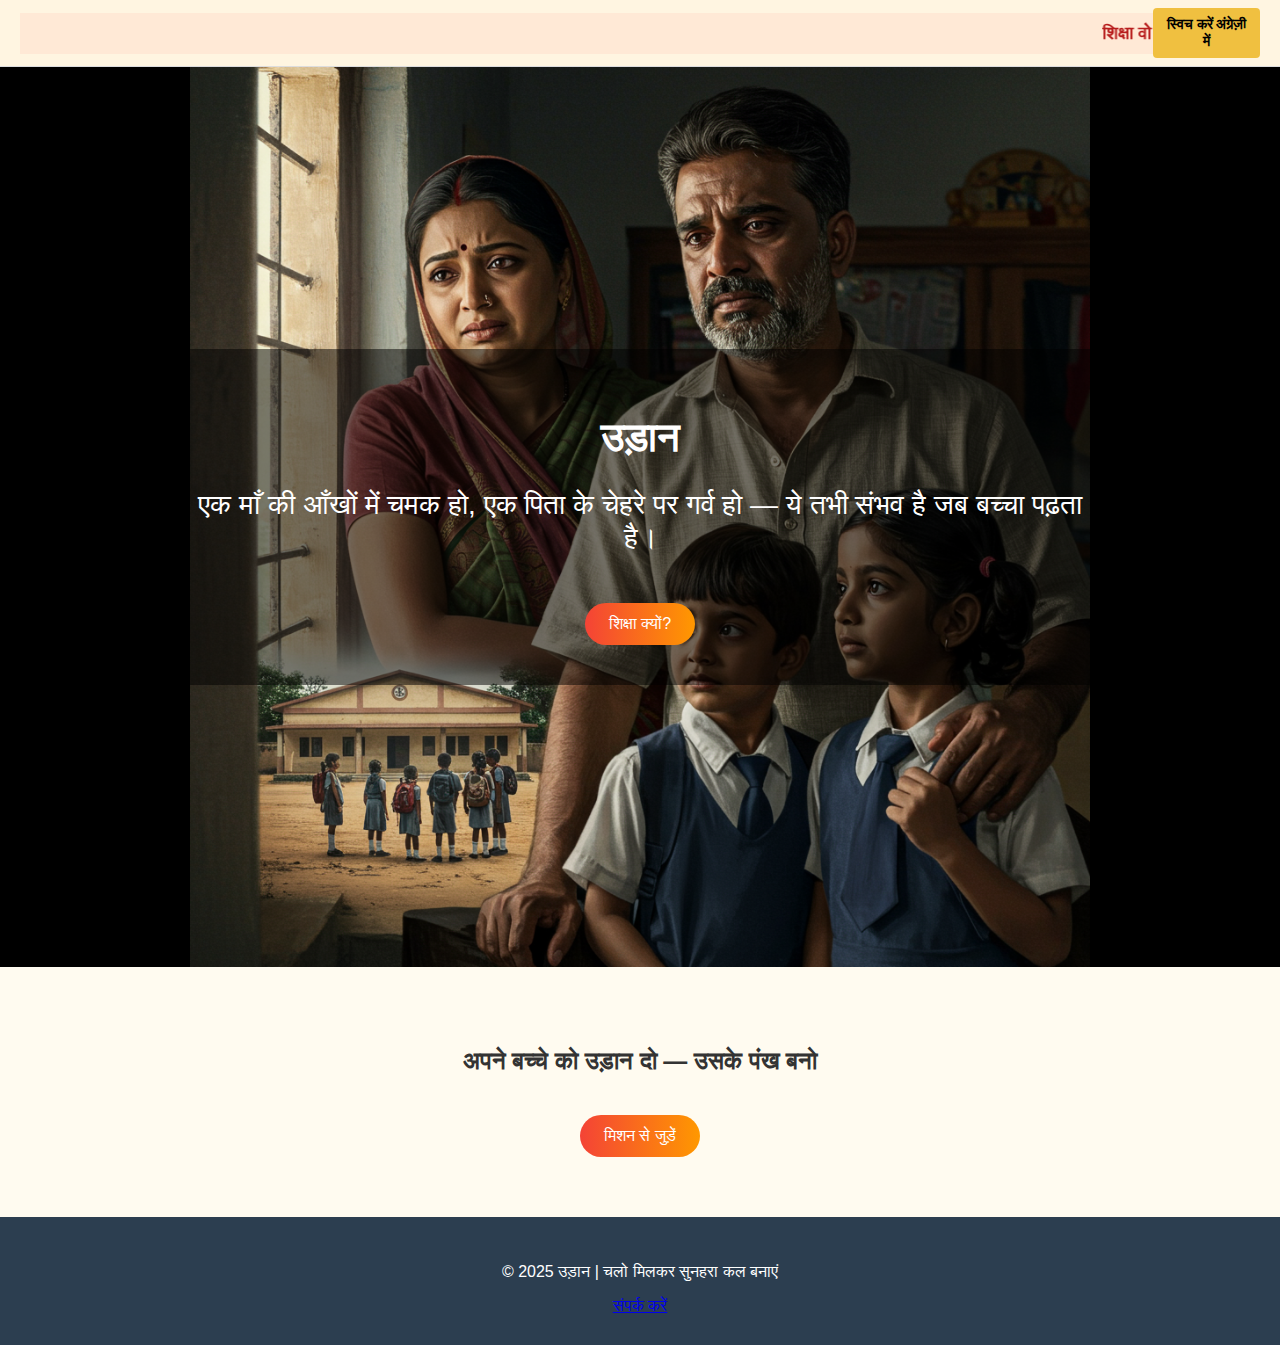
<file: index.html>
<!DOCTYPE html>
<html lang="en">
  <head>
    <meta charset="UTF-8" />
    <meta name="viewport" content="width=device-width, initial-scale=1.0" />
    <title>Udaan - Every Child Deserves Education</title>
    <link rel="stylesheet" href="style.css" />
  </head>
  <body>
  <div class="top-bar">
  <marquee behavior="scroll" direction="left" class="emotional-marquee">
    शिक्षा वो दीपक है जो हर अंधेरे घर को रोशन कर सकता है — अपने बच्चे को पढ़ने से न रोकें।
  </marquee>
  <button id="lang-toggle">स्विच करें अंग्रेज़ी में</button>
</div>


    <!-- Hero Section -->
    <header class="hero emotional">
      <div class="carousel">
        <div class="slide" style="background-image: url('./download.png');"></div>
        <div class="slide" style="background-image: url('./img2.jpg');"></div>
        <div class="slide" style="background-image: url('./img3.jpg');"></div>
      </div>
      <div class="overlay">
        <h1 id="brand-heading">
          उड़ान
        </h1>
        <p id="udaan-quote">
          एक माँ की आँखों में चमक हो, एक पिता के चेहरे पर गर्व हो — ये तभी संभव है जब बच्चा पढ़ता है।
        </p>
        <a href="why.html" class="cta-button" id="header-btn">शिक्षा क्यों?</a>
      </div>
    </header>

    <!-- CTA Section -->
    <section class="cta">
      <h2 id="cta-title">अपने बच्चे को उड़ान दो — उसके पंख बनो</h2>
      <a href="get-involved.html" class="cta-button" id="cta-btn">मिशन से जुड़ें</a>
    </section>

    <!-- Footer -->
    <footer>
      <p id="footer-text">&copy; 2025 उड़ान | चलो मिलकर सुनहरा कल बनाएं</p>
      <a href="contact.html" id="footer-link">संपर्क करें</a>
    </footer>

    <!-- Scripts -->
    <script>
      // Carousel logic
      let slideIndex = 0;
      const slides = document.querySelectorAll(".slide");

      function showSlides() {
        slides.forEach((slide) => (slide.style.opacity = "0"));
        slideIndex = (slideIndex + 1) > slides.length ? 1 : slideIndex + 1;
        slides[slideIndex - 1].style.opacity = "1";
        setTimeout(showSlides, 4000);
      }

      window.onload = showSlides;

      // Language Toggle
      const toggleButton = document.getElementById("lang-toggle");
      let isHindi = true;

      toggleButton.addEventListener("click", () => {
        isHindi = !isHindi;

        // Toggle button text
        toggleButton.textContent = isHindi
          ? "स्विच करें अंग्रेज़ी में"
          : "Switch to Hindi";

        // Content switching
        document.querySelector(".emotional-marquee").textContent = isHindi
          ? "शिक्षा वो दीपक है जो हर अंधेरे घर को रोशन कर सकता है — अपने बच्चे को पढ़ने से न रोकें।"
          : "Education is the lamp that can light every dark home — never stop your child from learning.";

        document.getElementById("udaan-quote").textContent = isHindi
          ? "एक माँ की आँखों में चमक हो, एक पिता के चेहरे पर गर्व हो — ये तभी संभव है जब बच्चा पढ़ता है।"
          : "A sparkle in a mother’s eyes, pride on a father’s face — this is possible only when a child is educated.";

        document.getElementById("header-btn").textContent = isHindi
          ? "शिक्षा क्यों?"
          : "Why Education?";

        document.getElementById("cta-title").textContent = isHindi
          ? "अपने बच्चे को उड़ान दो — उसके पंख बनो"
          : "Be the wind beneath your child's wings";

        document.getElementById("cta-btn").textContent = isHindi
          ? "मिशन से जुड़ें"
          : "Join the Mission";

        document.getElementById("footer-text").innerHTML = isHindi
          ? "&copy; 2025 उड़ान | चलो मिलकर सुनहरा कल बनाएं"
          : "&copy; 2025 Udaan | Let's Build Brighter Tomorrows";

        document.getElementById("footer-link").textContent = isHindi
          ? "संपर्क करें"
          : "Contact Us";
           document.getElementById("brand-heading").textContent = isHindi
          ? "उड़ान"
          : "Udaan";
      });
    </script>
  </body>
</html>
</file>
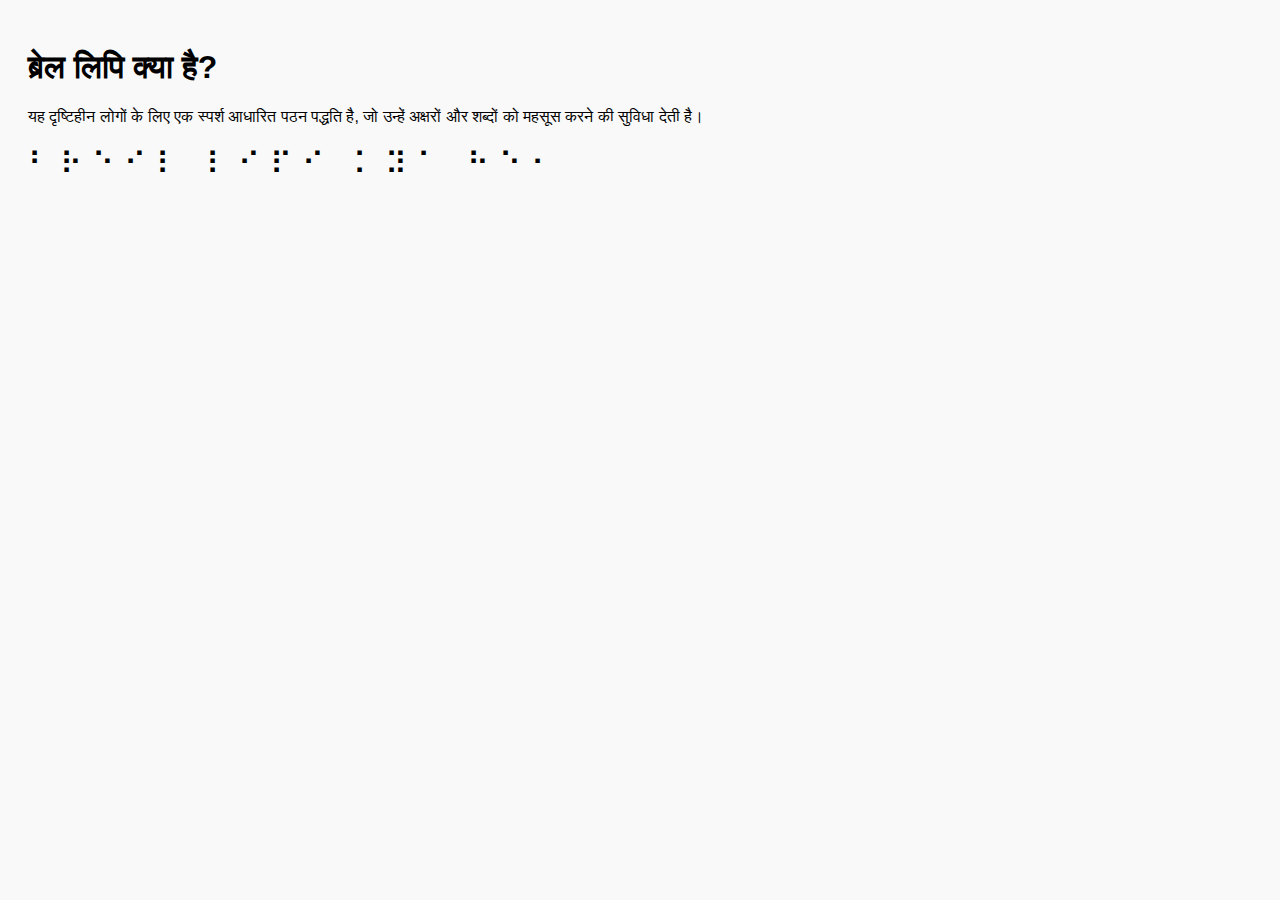
<file: braille.html>
<!DOCTYPE html>
<html lang="hi">
<head>
  <meta charset="UTF-8" />
  <meta name="viewport" content="width=device-width, initial-scale=1" />
  <title>Braille About Page</title>
  <style>
    body {
      font-family: Arial, sans-serif;
      padding: 20px;
      background-color: #f9f9f9;
    }
    #braille-text {
      font-size: 30px;
      margin-top: 20px;
      letter-spacing: 10px;
    }
  </style>
</head>
<body>

  <h1 id="braille-heading"></h1>
  <p id="braille-para"></p>
  <p id="braille-text"></p>
<iframe width="914" height="514" src="https://www.youtube.com/embed/R0cbckyD9Q0" title="What is the Braille System? | Don&#39;t Memorise" frameborder="0" allow="accelerometer; autoplay; clipboard-write; encrypted-media; gyroscope; picture-in-picture; web-share" referrerpolicy="strict-origin-when-cross-origin" allowfullscreen></iframe>
  <script>
    // Hindi content
    const contentHindi = {
      heading: "ब्रेल लिपि क्या है?",
      para: "यह दृष्टिहीन लोगों के लिए एक स्पर्श आधारित पठन पद्धति है, जो उन्हें अक्षरों और शब्दों को महसूस करने की सुविधा देती है।",
      braille: "⠃⠗⠑⠊⠇ ⠇⠊⠏⠊ ⠅⠽⠁ ⠓⠑⠂"  // Example Hindi Braille dots
    };

    // English content
    const contentEnglish = {
      heading: "What is Braille?",
      para: "Braille is a tactile reading system used by visually impaired people to feel letters and words through touch.",
      braille: "⠺⠓⠁⠞ ⠊⠎ ⠃⠗⠁⠊⠇⠇⠑⠟"  // Example English Braille dots
    };

    const headingEl = document.getElementById('braille-heading');
    const paraEl = document.getElementById('braille-para');
    const brailleTextEl = document.getElementById('braille-text');

    // Function to set content based on language code
    function setContentByLang(lang) {
      if(lang === 'en') {
        headingEl.textContent = contentEnglish.heading;
        paraEl.textContent = contentEnglish.para;
        brailleTextEl.textContent = contentEnglish.braille;
      } else {
        headingEl.textContent = contentHindi.heading;
        paraEl.textContent = contentHindi.para;
        brailleTextEl.textContent = contentHindi.braille;
      }
    }

    // On page load, get saved language from localStorage (default to Hindi)
    window.onload = () => {
      const savedLang = localStorage.getItem('lang') || 'hi';
      setContentByLang(savedLang);
    };
  </script>

</body>
</html>
</file>
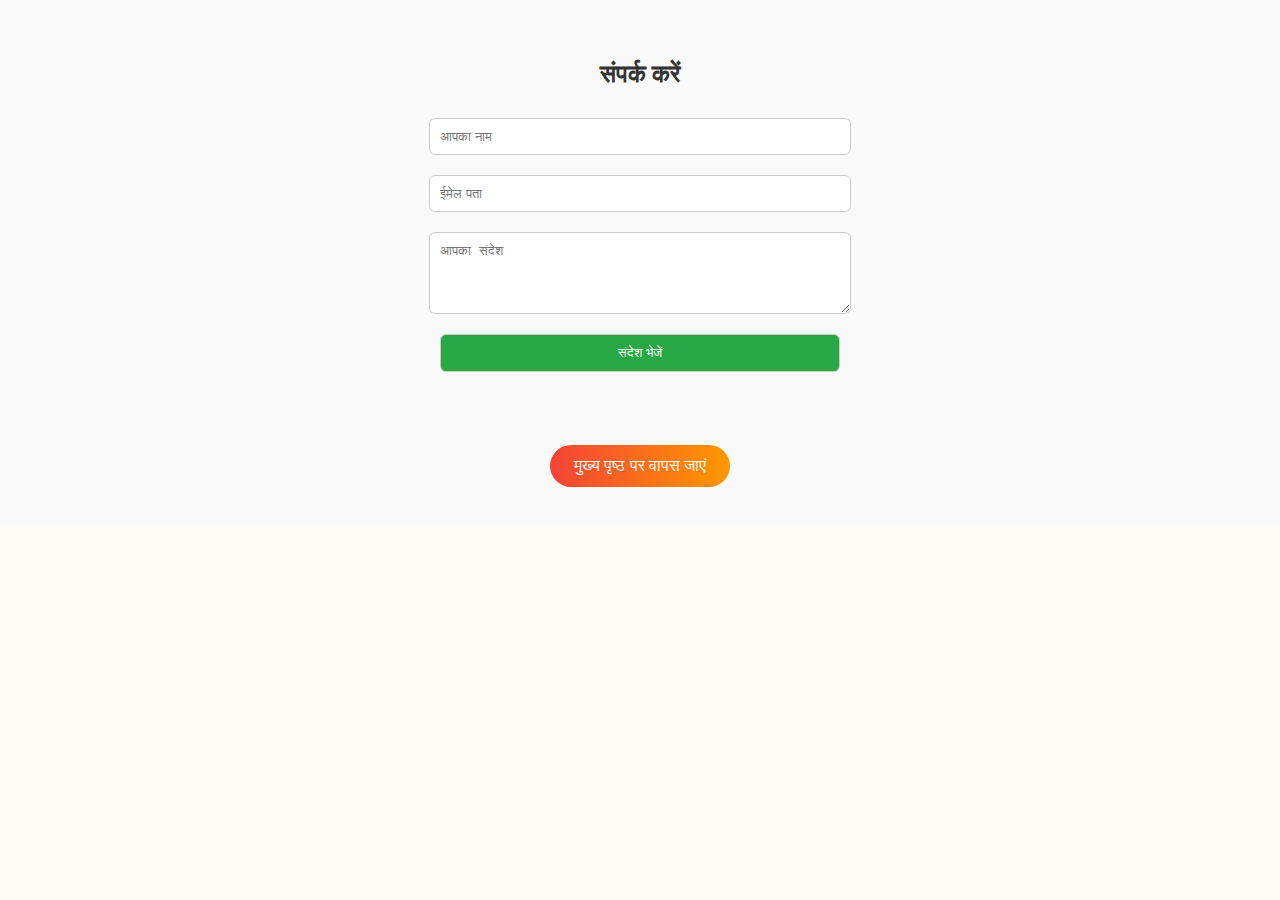
<file: contact.html>
<!DOCTYPE html>
<html lang="en">
  <head>
    <meta charset="UTF-8" />
    <meta name="viewport" content="width=device-width, initial-scale=1.0" />
    <title>Contact - Udaan</title>
    <link rel="stylesheet" href="style.css" />
    <style>
      /* Basic styling for icons */
      .social-icons {
        margin-top: 15px;
      }
      .social-icons a {
        margin-right: 15px;
        text-decoration: none;
        font-size: 24px;
        color: #25D366; /* WhatsApp green */
      }
      .social-icons a.insta {
        color: #E4405F; /* Instagram pink */
      }
    </style>
    <!-- Include Font Awesome CDN for icons -->
    <link
      rel="stylesheet"
      href="https://cdnjs.cloudflare.com/ajax/libs/font-awesome/6.4.0/css/all.min.css"
      integrity="sha512-p6OxyC1T8u+3M+/ErTT6+J9V2oGokOda1yWf5tTAhrGgTprM1uNxRpe6QQ0oZfPr6Gyx1QFZefLGyjGrVuANhg=="
      crossorigin="anonymous"
      referrerpolicy="no-referrer"
    />
  </head>
  <body>
    <section class="contact">
      <h2 id="contact-heading">Contact Us</h2>
      <form
        onsubmit="event.preventDefault(); alert(successMessage); this.reset();"
      >
        <input type="text" id="name" placeholder="Your Name" required />
        <input type="email" id="email" placeholder="Email Address" required />
        <textarea id="message" placeholder="Your Message" rows="4" required></textarea>
        <button type="submit" id="send-btn">Send Message</button>
      </form>

      <div class="social-icons">
        <a
          href="https://wa.me/919876543210"
          target="_blank"
          rel="noopener noreferrer"
          aria-label="WhatsApp"
          ><i class="fab fa-whatsapp"></i
        ></a>
        <a
          href="https://instagram.com/yourprofile"
          target="_blank"
          rel="noopener noreferrer"
          aria-label="Instagram"
          class="insta"
          ><i class="fab fa-instagram"></i
        ></a>
      </div>

      <a href="index.html" class="cta-button" id="back-home">Back to Home</a>
    </section>

    <script>
      // Check language from localStorage, default hindi
      const lang = localStorage.getItem("lang") || "hi";

      // Text content translations
      const textContent = {
        hi: {
          contactHeading: "संपर्क करें",
          namePlaceholder: "आपका नाम",
          emailPlaceholder: "ईमेल पता",
          messagePlaceholder: "आपका संदेश",
          sendBtn: "संदेश भेजें",
          backHome: "मुख्य पृष्ठ पर वापस जाएं",
          successMessage: "संदेश सफलतापूर्वक भेजा गया!",
        },
        en: {
          contactHeading: "Contact Us",
          namePlaceholder: "Your Name",
          emailPlaceholder: "Email Address",
          messagePlaceholder: "Your Message",
          sendBtn: "Send Message",
          backHome: "Back to Home",
          successMessage: "Message sent successfully!",
        },
      };

      // Set content based on lang
      document.getElementById("contact-heading").textContent =
        textContent[lang].contactHeading;
      document.getElementById("name").placeholder = textContent[lang].namePlaceholder;
      document.getElementById("email").placeholder = textContent[lang].emailPlaceholder;
      document.getElementById("message").placeholder =
        textContent[lang].messagePlaceholder;
      document.getElementById("send-btn").textContent = textContent[lang].sendBtn;
      document.getElementById("back-home").textContent = textContent[lang].backHome;

      // Make success message available in global scope for alert
      const successMessage = textContent[lang].successMessage;
    </script>
  </body>
</html>
</file>
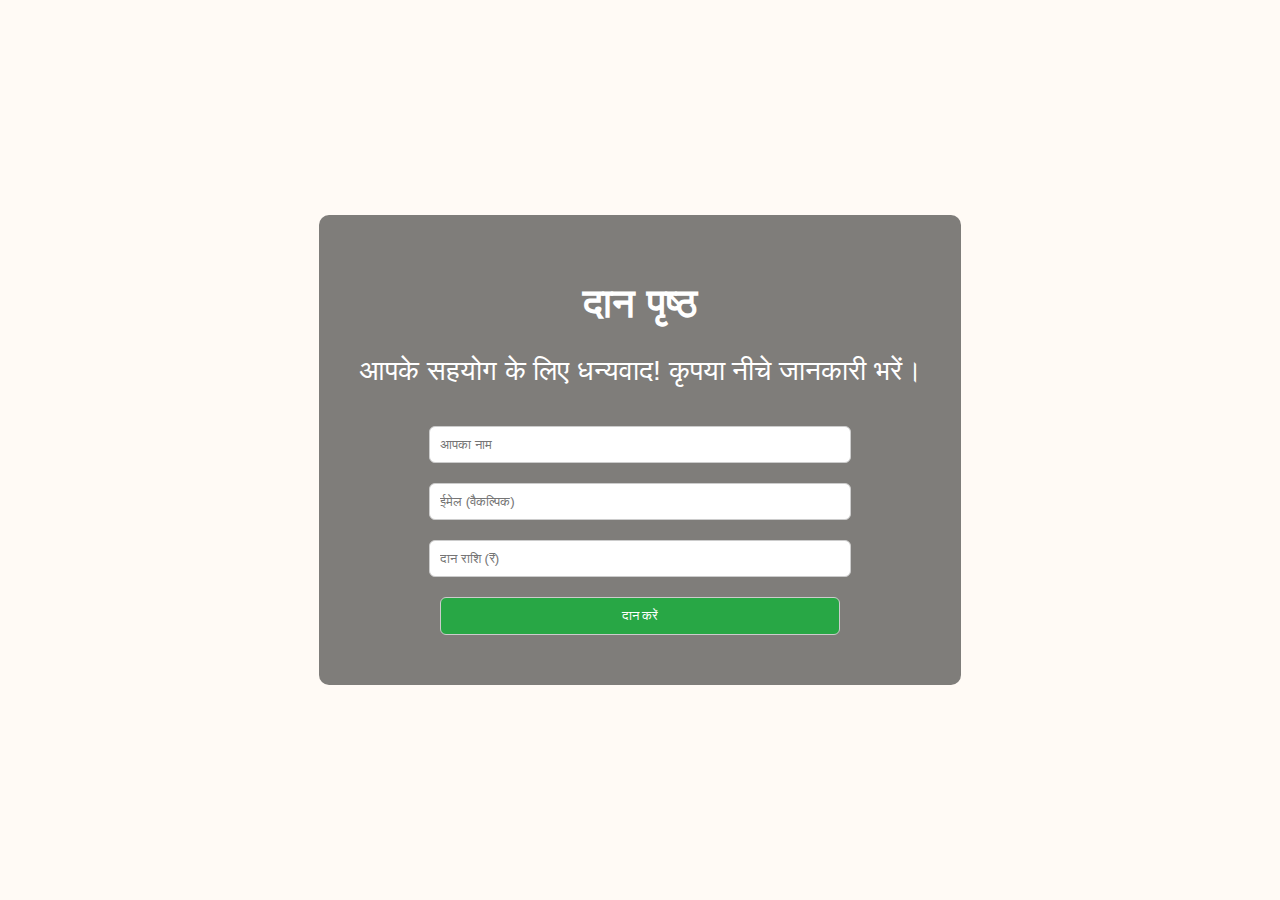
<file: donate.html>
<!DOCTYPE html>
<html lang="hi">
<head>
  <meta charset="UTF-8" />
  <meta name="viewport" content="width=device-width, initial-scale=1" />
  <title>दान करें | उड़ान</title>
  <link rel="stylesheet" href="style.css" />
</head>
<body>
  <header class="hero">
    <div class="overlay">
      <h1 id="page-title">दान पृष्ठ</h1>
      <p id="page-desc">आपके सहयोग के लिए धन्यवाद! कृपया नीचे जानकारी भरें।</p>
      <form id="donate-form">
        <input type="text" id="name" placeholder="आपका नाम" required />
        <input type="email" id="email" placeholder="ईमेल (वैकल्पिक)" />
        <input type="number" id="amount" placeholder="दान राशि (₹)" required />
        <button type="submit" id="submit-btn">दान करें</button>
      </form>
    </div>
  </header>

  <script>
    const langData = {
      hi: {
        title: "दान पृष्ठ",
        desc: "आपके सहयोग के लिए धन्यवाद! कृपया नीचे जानकारी भरें।",
        placeholders: {
          name: "आपका नाम",
          email: "ईमेल (वैकल्पिक)",
          amount: "दान राशि (₹)"
        },
        submitBtn: "दान करें"
      },
      en: {
        title: "Donate Page",
        desc: "Thank you for your support! Please fill out the information below.",
        placeholders: {
          name: "Your Name",
          email: "Email (Optional)",
          amount: "Donation Amount (₹)"
        },
        submitBtn: "Donate"
      }
    };

    function setLanguage(lang) {
      const data = langData[lang] || langData.hi;

      document.documentElement.lang = lang;

      document.getElementById("page-title").textContent = data.title;
      document.getElementById("page-desc").textContent = data.desc;
      document.getElementById("name").placeholder = data.placeholders.name;
      document.getElementById("email").placeholder = data.placeholders.email;
      document.getElementById("amount").placeholder = data.placeholders.amount;
      document.getElementById("submit-btn").textContent = data.submitBtn;
    }

    window.onload = () => {
      const lang = localStorage.getItem("lang") || "hi";
      setLanguage(lang);
    };
  </script>
</body>
</html>
</file>
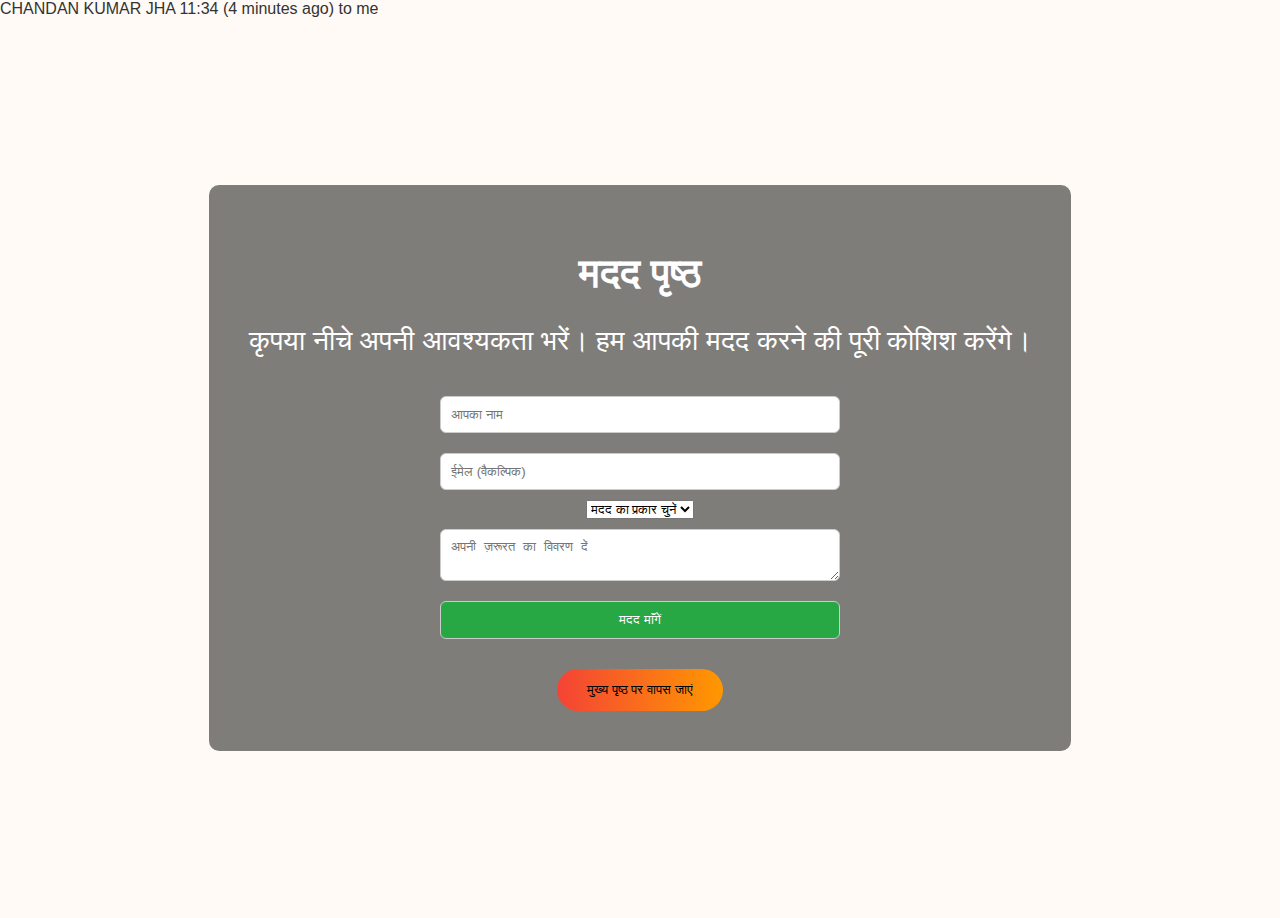
<file: get-help.html>
CHANDAN KUMAR JHA
11:34 (4 minutes ago)
to me

<!DOCTYPE html>
<html lang="hi">
<head>
  <meta charset="UTF-8" />
  <meta name="viewport" content="width=device-width, initial-scale=1" />
  <title>मदद माँगें | उड़ान</title>
  <link rel="stylesheet" href="style.css" />
</head>
<body>
  <header class="hero">
    <div class="overlay">
      <h1 id="page-title">मदद पृष्ठ</h1>
      <p id="page-desc">कृपया नीचे अपनी आवश्यकता भरें। हम आपकी मदद करने की पूरी कोशिश करेंगे।</p>
      <form id="help-form">
        <input type="text" id="name" placeholder="आपका नाम" required />
        <input type="email" id="email" placeholder="ईमेल (वैकल्पिक)" />
        <select id="help-type" required>
          <option value="" disabled selected>मदद का प्रकार चुनें</option>
          <option value="books">पुस्तकें</option>
          <option value="device">डिवाइस</option>
          <option value="guidance">शैक्षिक मार्गदर्शन</option>
          <option value="financial">वित्तीय सहायता</option>
          <option value="other">अन्य</option>
        </select>
        <textarea id="details" placeholder="अपनी ज़रूरत का विवरण दें" required></textarea>
        <button type="submit" id="submit-btn">मदद माँगें</button>
      </form>
      <a href="./index.html" class="cta-button">
        <button class="home-btn" id="back-btn"></button>
      </a>
    </div>
  </header>

  <script>
    const langData = {
      hi: {
        title: "मदद पृष्ठ",
        desc: "कृपया नीचे अपनी आवश्यकता भरें। हम आपकी मदद करने की पूरी कोशिश करेंगे।",
        placeholders: {
          name: "आपका नाम",
          email: "ईमेल (वैकल्पिक)",
          helpType: "मदद का प्रकार चुनें",
          details: "अपनी ज़रूरत का विवरण दें"
        },
        options: ["पुस्तकें", "डिवाइस", "शैक्षिक मार्गदर्शन", "वित्तीय सहायता", "अन्य"],
        submitBtn: "मदद माँगें",
        backBtn: "मुख्य पृष्ठ पर वापस जाएं"
      },
      en: {
        title: "Help Request Page",
        desc: "Please fill in your need below. We will try our best to assist you.",
        placeholders: {
          name: "Your Name",
          email: "Email (Optional)",
          helpType: "Select Help Type",
          details: "Describe your need"
        },
        options: ["Books", "Device", "Educational Guidance", "Financial Support", "Other"],
        submitBtn: "Request Help",
        backBtn: "Back To Home Page"
      }
    };

    function setLanguage(lang) {
      const data = langData[lang] || langData.hi;
      document.documentElement.lang = lang;

      document.getElementById("page-title").textContent = data.title;
      document.getElementById("page-desc").textContent = data.desc;
      document.getElementById("name").placeholder = data.placeholders.name;
      document.getElementById("email").placeholder = data.placeholders.email;
      document.getElementById("help-type").options[0].textContent = data.placeholders.helpType;
      document.getElementById("details").placeholder = data.placeholders.details;
      document.getElementById("submit-btn").textContent = data.submitBtn;
      document.getElementById("back-btn").textContent = data.backBtn;

      const options = data.options;
      const select = document.getElementById("help-type");
      for (let i = 1; i <= options.length; i++) {
        select.options[i] && (select.options[i].textContent = options[i - 1]);
      }
    }

    window.onload = () => {
      const lang = localStorage.getItem("lang") || "hi";
      setLanguage(lang);
    };
  </script>
</body>
</html>
</file>
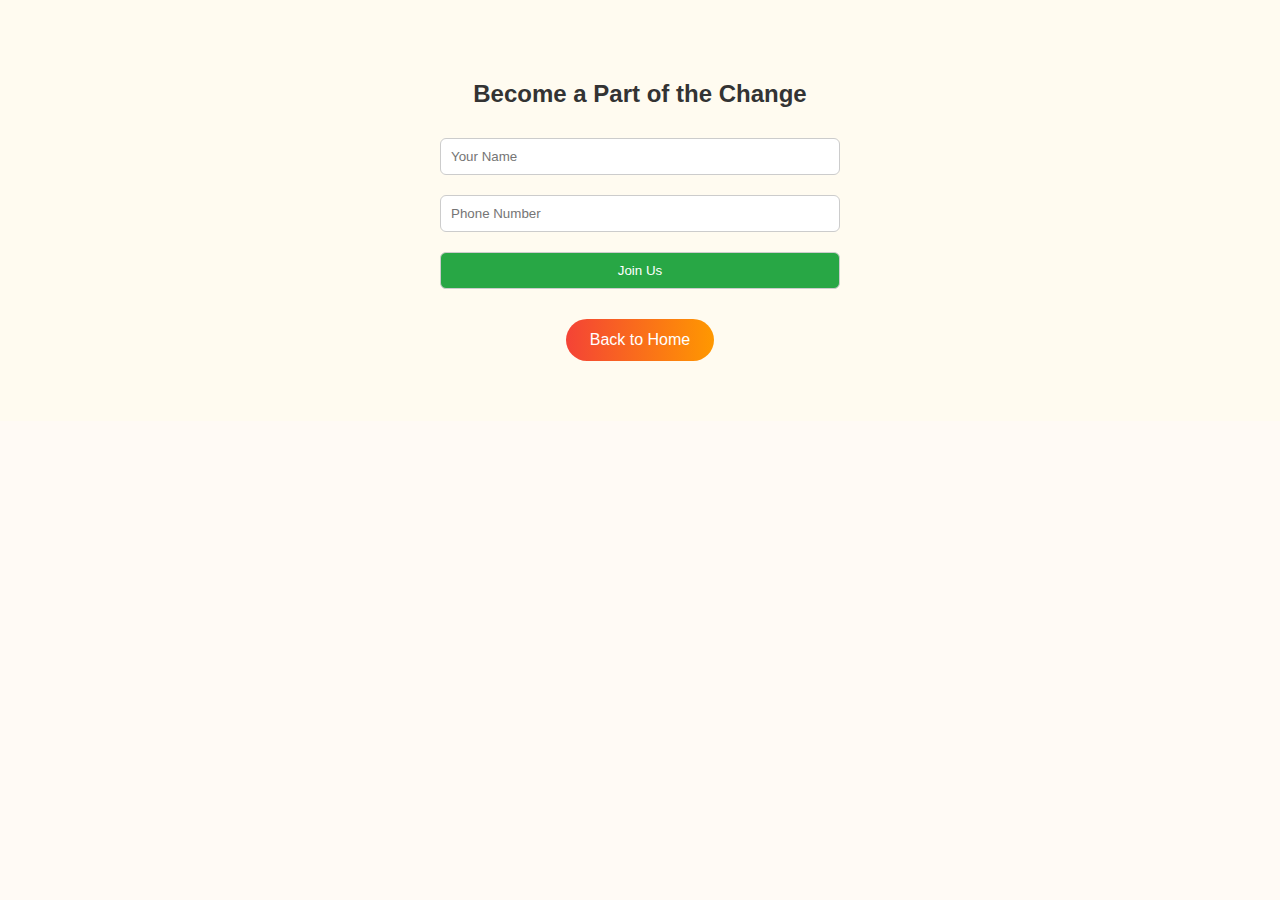
<file: get-involved.html>
<html lang="en">
  <head>
    <meta charset="UTF-8" />
    <meta name="viewport" content="width=device-width, initial-scale=1.0" />
    <title>Get Involved - Udaan</title>
    <link rel="stylesheet" href="style.css" />
  </head>
  <body>
    <section class="cta">
      <h2>Become a Part of the Change</h2>
      <form onsubmit="event.preventDefault(); alert('Thank you for your support!'); this.reset();">
        <input type="text" placeholder="Your Name" required />
        <input type="tel" placeholder="Phone Number" required />
        <button type="submit">Join Us</button>
      </form>
      <a href="index.html" class="cta-button">Back to Home</a>
    </section>
  </body>
</html>
</file>
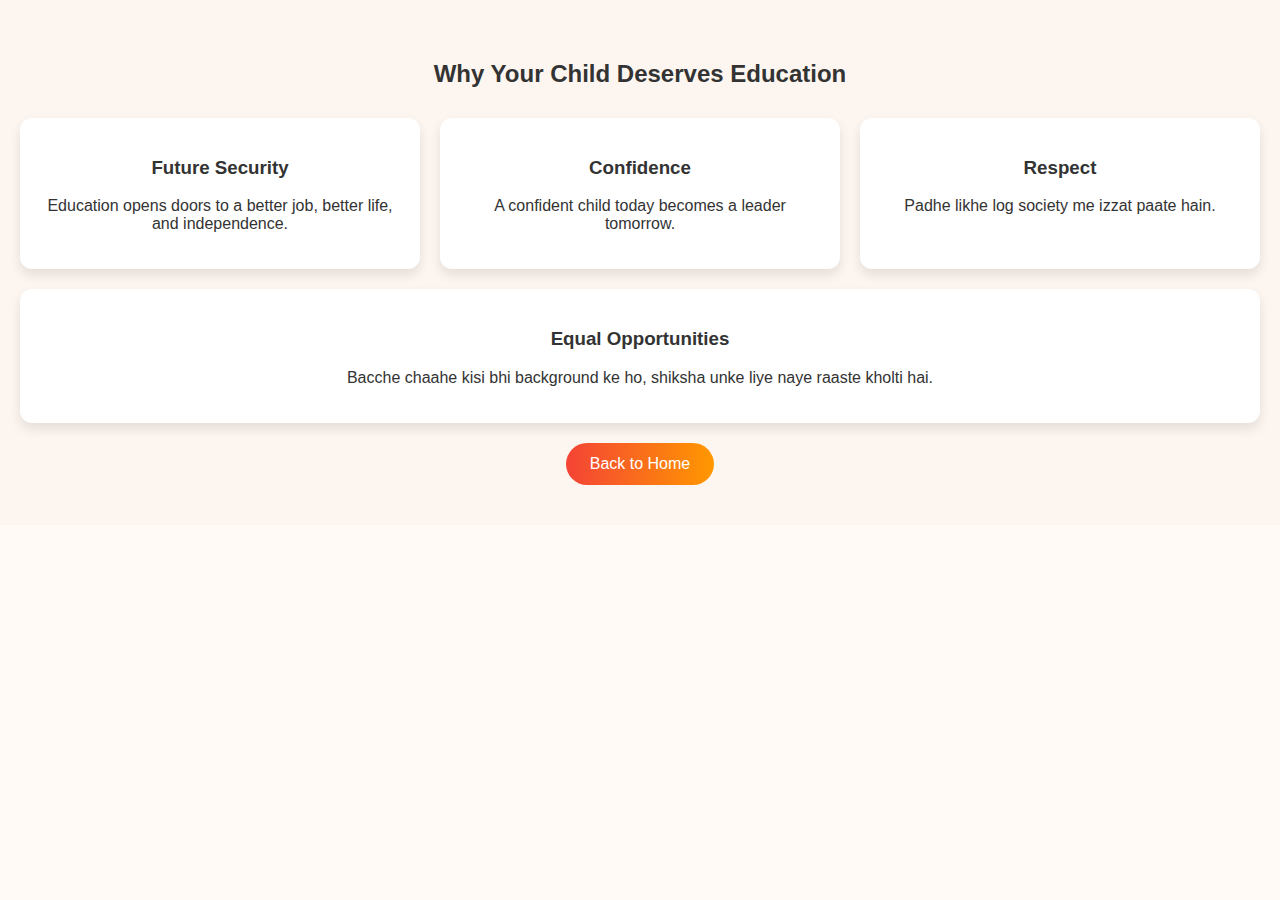
<file: why.html>
<html lang="en">
  <head>
    <meta charset="UTF-8" />
    <meta name="viewport" content="width=device-width, initial-scale=1.0" />
    <title>Why Education? - Udaan</title>
    <link rel="stylesheet" href="style.css" />
  </head>
  <body>
    <section class="section">
      <h2>Why Your Child Deserves Education</h2>
      <div class="reasons">
        <div class="card">
          <h3>Future Security</h3>
          <p>Education opens doors to a better job, better life, and independence.</p>
        </div>
        <div class="card">
          <h3>Confidence</h3>
          <p>A confident child today becomes a leader tomorrow.</p>
        </div>
        <div class="card">
          <h3>Respect</h3>
          <p>Padhe likhe log society me izzat paate hain.</p>
        </div>
        <div class="card">
          <h3>Equal Opportunities</h3>
          <p>Bacche chaahe kisi bhi background ke ho, shiksha unke liye naye raaste kholti hai.</p>
        </div>
      </div>
      <a href="index.html" class="cta-button">Back to Home</a>
    </section>
  </body>
</html>
</file>
<file: style.css>
body {
  margin: 0;
  font-family: 'Segoe UI', Tahoma, Geneva, Verdana, sans-serif;
  background-color: #fffaf5;
  color: #333;
}
.hero {
  position: relative;
  height: 100vh; 
  overflow: hidden;
}

.hero.emotional {
  background: linear-gradient(to right, rgba(0, 0, 0, 0.6), rgba(0,0,0,0.6)), url('https://images.unsplash.com/photo-1544476915-ed1370594142') center/cover no-repeat;
  height: 100vh;
  display: flex;
  align-items: center;
  justify-content: center;
  color: white;
  text-align: center;
  position: relative;
}

.overlay {
  background-color: rgba(0, 0, 0, 0.5);
  padding: 40px;
  border-radius: 10px;
  max-width: 700px;
}
h1{
  font-size: 40px;
  font-family:Verdana, Geneva, Tahoma, sans-serif ;
}
.overlay p{
  font-size: 28px;
}
.cta {
  padding: 60px 20px;
  text-align: center;
  background-color: #fffbf0;
}

.cta-button {
  display: inline-block;
  padding: 12px 24px;
  margin-top: 20px;
  background: linear-gradient(to right, #f44336, #ff9800);
  color: white;
  border: none;
  border-radius: 25px;
  text-decoration: none;
  transition: transform 0.3s ease, background 0.3s ease;
}

.cta-button:hover {
  transform: scale(1.05);
  background: linear-gradient(to right, #d32f2f, #fb8c00);
}

footer {
  background-color: #2c3e50;
  color: white;
  text-align: center;
  padding: 30px 20px;
}

.section {
  padding: 40px 20px;
  background: #fdf6f0;
  text-align: center;
}

.reasons {
  display: flex;
  justify-content: center;
  gap: 20px;
  flex-wrap: wrap;
  margin-top: 30px;
}

.card {
  background: white;
  padding: 20px;
  border-radius: 12px;
  box-shadow: 0 6px 12px rgba(0,0,0,0.1);
  flex: 1 1 280px;
  transition: transform 0.3s ease;
}

.card:hover {
  transform: translateY(-5px);
}

form {
  display: flex;
  flex-direction: column;
  align-items: center;
  max-width: 400px;
  margin: 0 auto;
}

form input, form textarea, form button {
  width: 100%;
  padding: 10px;
  margin: 10px 0;
  border: 1px solid #ccc;
  border-radius: 6px;
}

form button {
  background-color: #28a745;
  color: white;
  border: none;
  cursor: pointer;
}

form button:hover {
  background-color: #218838;
}

.contact {
  padding: 40px 20px;
  background-color: #f9f9f9;
  text-align: center;
}


.carousel {
  position: absolute;
  top: 0;
  left: 0;
  right: 0;
  bottom: 0;
  z-index: 0;
  overflow: hidden;
}


.slide {
  position: absolute;
  width: 100%;
  height: 100%;
  background-size: contain; /* 👈 show full image */
  background-repeat: no-repeat;
  background-position: center center;
  transition: opacity 1s ease-in-out;
  opacity: 0;
  background-color: #000; /* 👈 to fill side gaps */
}
.slide:first-child {
  opacity: 1;
}
.hero {
  position: relative;
  height: 100vh;
  overflow: hidden;
  display: flex;
  align-items: center;
  justify-content: center;
}
.overlay {
  position: relative;
  z-index: 1;
  background-color: rgba(0, 0, 0, 0.5);
  padding: 40px;
  border-radius: 10px;
  max-width: 900px;
  text-align: center;
  color: white;
}



.top-bar {
  display: flex;
  justify-content: space-between;
  align-items: center;
  background-color: #fff5e1;
  border-bottom: 1px solid #ddd;
  padding: 8px 20px;
}

.marquee-container {
  flex: 1;
  margin-right: 20px;
  overflow: hidden;
}

.emotional-marquee {
  background-color: #ffe9d6;
  color: #b71c1c;
  font-size: 1.1rem;
  font-weight: bold;
  white-space: nowrap;
  width: 100%;
  padding: 10px 0;
}

#lang-toggle {
  padding: 8px 12px;
  font-size: 14px;
  cursor: pointer;
  background-color: #f0c040;
  border: none;
  border-radius: 4px;
  font-weight: 600;
}

.choice-section {
  background-color: #fff3e6;
  text-align: center;
  padding: 60px 20px;
}

.choice-section h2 {
  font-size: 28px;
  color: #b71c1c;
  margin-bottom: 10px;
}

.choice-section p {
  font-size: 18px;
  color: #555;
  margin-bottom: 30px;
}

.choice-buttons {
  display: flex;
  flex-wrap: wrap;
  justify-content: center;
  gap: 20px;
}

.choice-btn {
  padding: 14px 28px;
  border-radius: 30px;
  text-decoration: none;
  font-weight: bold;
  font-size: 16px;
  transition: transform 0.3s ease;
}

.help-btn {
  background-color: #4caf50;
  color: white;
}

.donate-btn {
  background-color: #ff5722;
  color: white;
}

.choice-btn:hover {
  transform: scale(1.05);
}

#back-btn{
  border: 0;
  background-color: transparent;
}
.btn-back {
  display: inline-block;
  margin-top: 40px;  /* thoda bada margin */
  padding: 12px 25px;
  background-color: #3498db;
  color: white;
  text-decoration: none;
  border-radius: 5px;
  font-weight: 600;
  cursor: pointer;
  border: none;
  font-size: 1.1rem;
}
.btn-back:hover {
  background-color: #2980b9;
}


.moving-icons {
  overflow: hidden;
  white-space: nowrap;
  background-color: #fef6e4;
  padding: 20px 0;
}

.icon-track {
  display: inline-flex;
    white-space: nowrap;
  animation: scrollIcons 20s linear infinite;
}

.icon {
  height: 200px;
 margin-right: 20px;
}

@keyframes scrollIcons {
  0% {
    transform: translateX(0%);
  }
  100% {
    transform: translateX(-50%);
  }
}


.moment-heading {
  text-align: center;
  font-size: 1.8rem;
  color: #d84315;
  font-weight: bold;
  margin-bottom: 20px;
  font-family: 'Segoe UI', sans-serif;
}

#chatbot-popup {
  display: none;
  position: fixed;
  bottom: 20px;
  right: 20px;
  width: 300px;
  background: white;
  border-radius: 8px;
  box-shadow: 0 4px 15px rgba(0,0,0,0.3);
  z-index: 10000;
}

.chatbot-box {
  display: flex;
  flex-direction: column;
  height: 400px;
}

.chatbot-header {
  background-color: #0055a5;
  color: white;
  padding: 10px;
  font-weight: bold;
  display: flex;
  justify-content: space-between;
  align-items: center;
  border-radius: 8px 8px 0 0;
}

.close-btn {
  cursor: pointer;
  font-size: 20px;
  font-weight: bold;
}

.chatbot-body {
  padding: 15px;
  overflow-y: auto;
  flex-grow: 1;
}

.suggestions {
  margin-bottom: 15px;
}

.question-btn {
  margin: 5px 5px 0 0;
  padding: 7px 10px;
  background-color: #e1e1e1;
  border: none;
  border-radius: 4px;
  cursor: pointer;
}

.response-box {
  display: none;
  background-color: #f5f5f5;
  padding: 10px;
  border-radius: 6px;
  min-height: 50px;
}

.resources-section {
  padding: 60px 20px;
  background-color: #fff8f0;
  text-align: center;
}

#resources-heading {
  font-size: 32px;
  color: #d84315;
  margin-bottom: 40px;
  font-family: 'Segoe UI', sans-serif;
}

/* Common styles for all sub-sections */
.resources-section h3 {
  font-size: 24px;
  color: #b71c1c;
  margin-bottom: 15px;
  font-weight: bold;
}

.resources-section ul {
  list-style: none;
  padding: 0;
  margin: 0 auto 40px;
  max-width: 600px;
  text-align: left;
}

.resources-section li {
  background-color: #ffffff;
  margin: 10px 0;
  padding: 12px 18px;
  border-radius: 8px;
  box-shadow: 0 4px 8px rgba(0,0,0,0.05);
  transition: transform 0.2s ease;
}

.resources-section li:hover {
  transform: translateX(5px);
}

.resources-section a {
  color: #1e88e5;
  text-decoration: none;
  font-weight: 600;
}

.resources-section a:hover {
  text-decoration: underline;
}

/* Responsive layout for 3 sections */
.study-materials, .videos, .parenting-tips {
  margin-bottom: 50px;
}

/* Optional: different background for each type (for visual variety) */
.study-materials li {
  background-color: #e3f2fd;
}

.videos li {
  background-color: #fff3e0;
}

.parenting-tips li {
  background-color: #ede7f6;
}

#braille-link {
  display: block;
    font-weight: 600;
    padding: 6px 12px;
  text-align: center;
  margin: 20px auto;  /* ऊपर नीचे मार्जिन */
  font-weight: bold;
  font-size: 1.2rem;
  cursor: pointer;
    border-radius: 5px;
    transition: color 0.3s ease, background-color 0.3s ease;
  color: #007BFF;  /* लिंक का रंग */
  text-decoration: none;
   box-shadow: 0 4px 8px rgba(26, 115, 232, 0.4);
}

#braille-link:hover {
  text-decoration: underline;
 
    text-decoration: none;
  box-shadow: 0 4px 8px rgba(4, 79, 171, 0.4);
}

form input, form textarea, form button {
  width: 100%;
  padding: 10px;
  margin: 10px 0;
  border: 1px solid #ccc;
  border-radius: 6px;
}

/* Mobile devices ke liye */
@media (max-width: 768px) {
  h1 {
    font-size: 28px;
  }
  .overlay p {
    font-size: 18px;
  }
  .cta-button {
    padding: 10px 20px;
    font-size: 14px;
  }
  .reasons {
    flex-direction: column;
    gap: 15px;
  }
}
</file>
